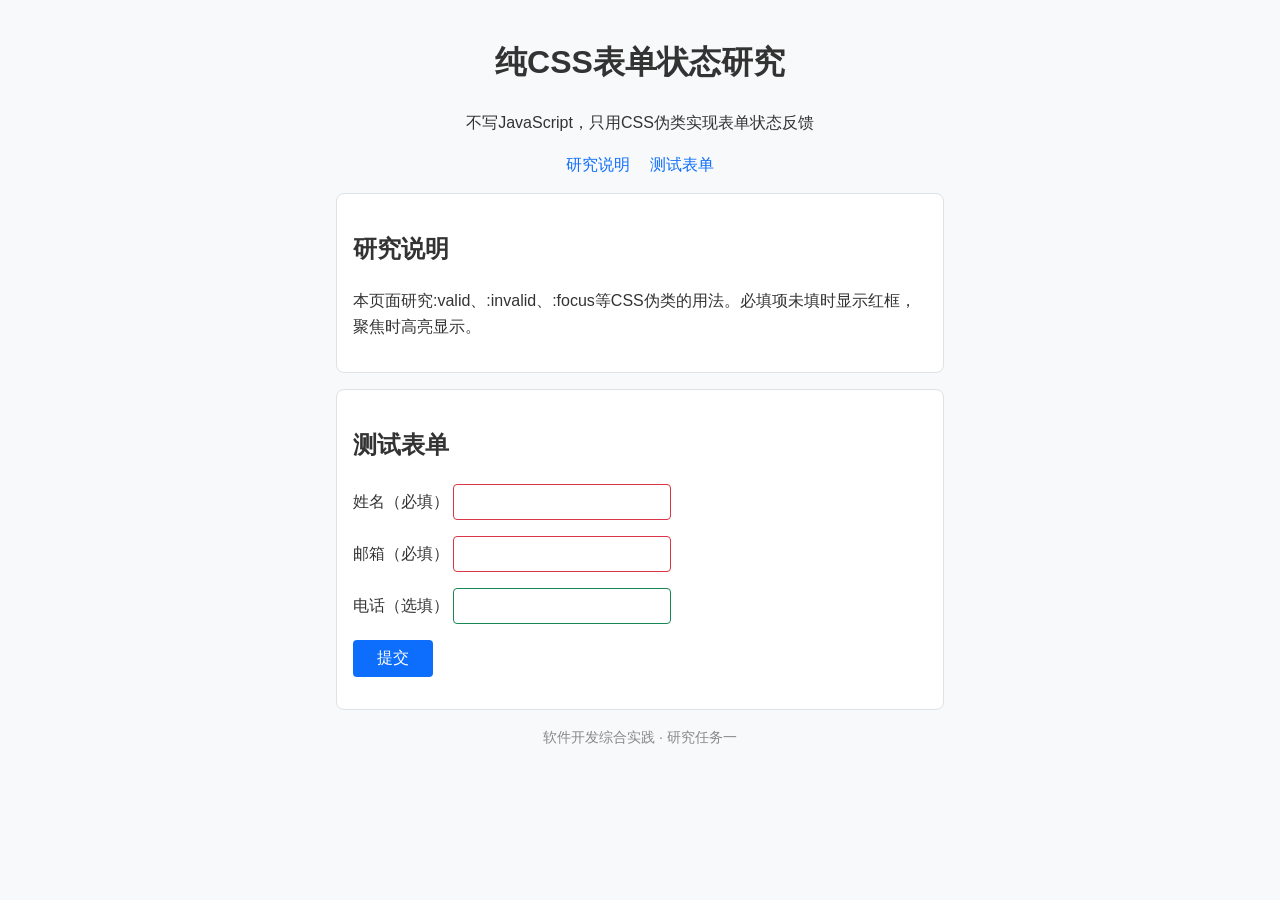
<file: index.html>
<!DOCTYPE html>
<html lang="zh-CN">
<head>
  <meta charset="UTF-8">
  <meta name="viewport" content="width=device-width, initial-scale=1.0">
  <title>纯CSS表单状态研究</title>
  <link rel="stylesheet" href="css/style.css">
</head>
<body>
  <header>
    <h1>纯CSS表单状态研究</h1>
    <p>不写JavaScript，只用CSS伪类实现表单状态反馈</p>
  </header>
  <nav>
    <a href="#intro">研究说明</a>
    <a href="#form">测试表单</a>
  </nav>
  <main>
    <section id="intro">
      <h2>研究说明</h2>
      <p>本页面研究:valid、:invalid、:focus等CSS伪类的用法。必填项未填时显示红框，聚焦时高亮显示。</p>
    </section>
    <section id="form">
      <h2>测试表单</h2>
      <form action="#" method="get">
        <p>
          <label for="name">姓名（必填）</label>
          <input type="text" id="name" name="name" required>
        </p>
        <p>
          <label for="mail">邮箱（必填）</label>
          <input type="email" id="mail" name="mail" required>
        </p>
        <p>
          <label for="phone">电话（选填）</label>
          <input type="text" id="phone" name="phone">
        </p>
        <p>
          <button type="submit">提交</button>
        </p>
      </form>
    </section>
  </main>
  <footer>
    <p>软件开发综合实践 · 研究任务一</p>
  </footer>
</body>
</html>
</file>
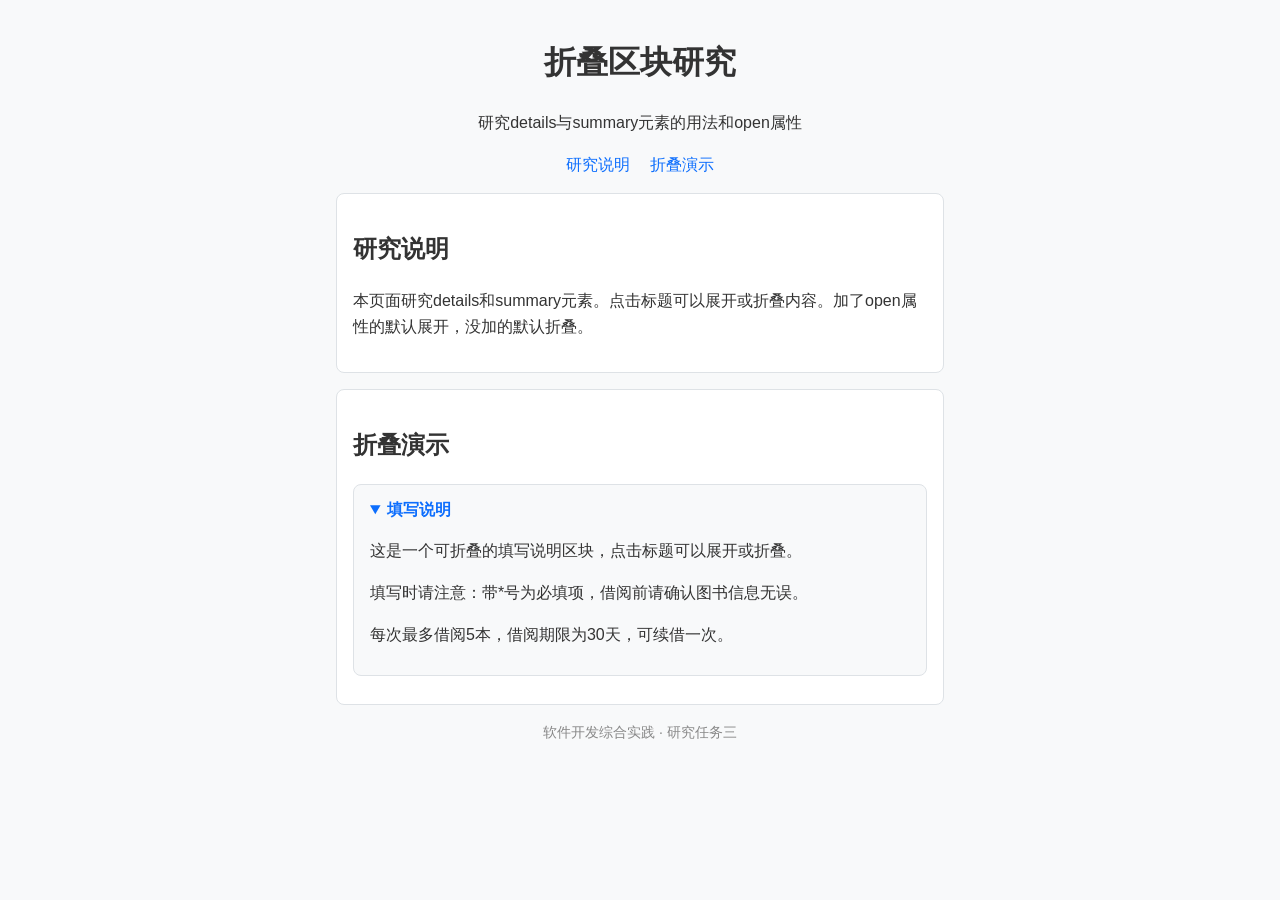
<file: details.html>
<!DOCTYPE html>
<html lang="zh-CN">
<head>
  <meta charset="UTF-8">
  <meta name="viewport" content="width=device-width, initial-scale=1.0">
  <title>折叠区块研究</title>
  <link rel="stylesheet" href="css/style.css">
</head>
<body>
  <header>
    <h1>折叠区块研究</h1>
    <p>研究details与summary元素的用法和open属性</p>
  </header>
  <nav>
    <a href="#intro">研究说明</a>
    <a href="#demo">折叠演示</a>
  </nav>
  <main>
    <section id="intro">
      <h2>研究说明</h2>
      <p>本页面研究details和summary元素。点击标题可以展开或折叠内容。加了open属性的默认展开，没加的默认折叠。</p>
    </section>
    <section id="demo">
      <h2>折叠演示</h2>
      <details open>
        <summary>填写说明</summary>
        <p>这是一个可折叠的填写说明区块，点击标题可以展开或折叠。</p>
        <p>填写时请注意：带*号为必填项，借阅前请确认图书信息无误。</p>
        <p>每次最多借阅5本，借阅期限为30天，可续借一次。</p>
      </details>
    </section>
  </main>
  <footer>
    <p>软件开发综合实践 · 研究任务三</p>
  </footer>
</body>
</html>
</file>
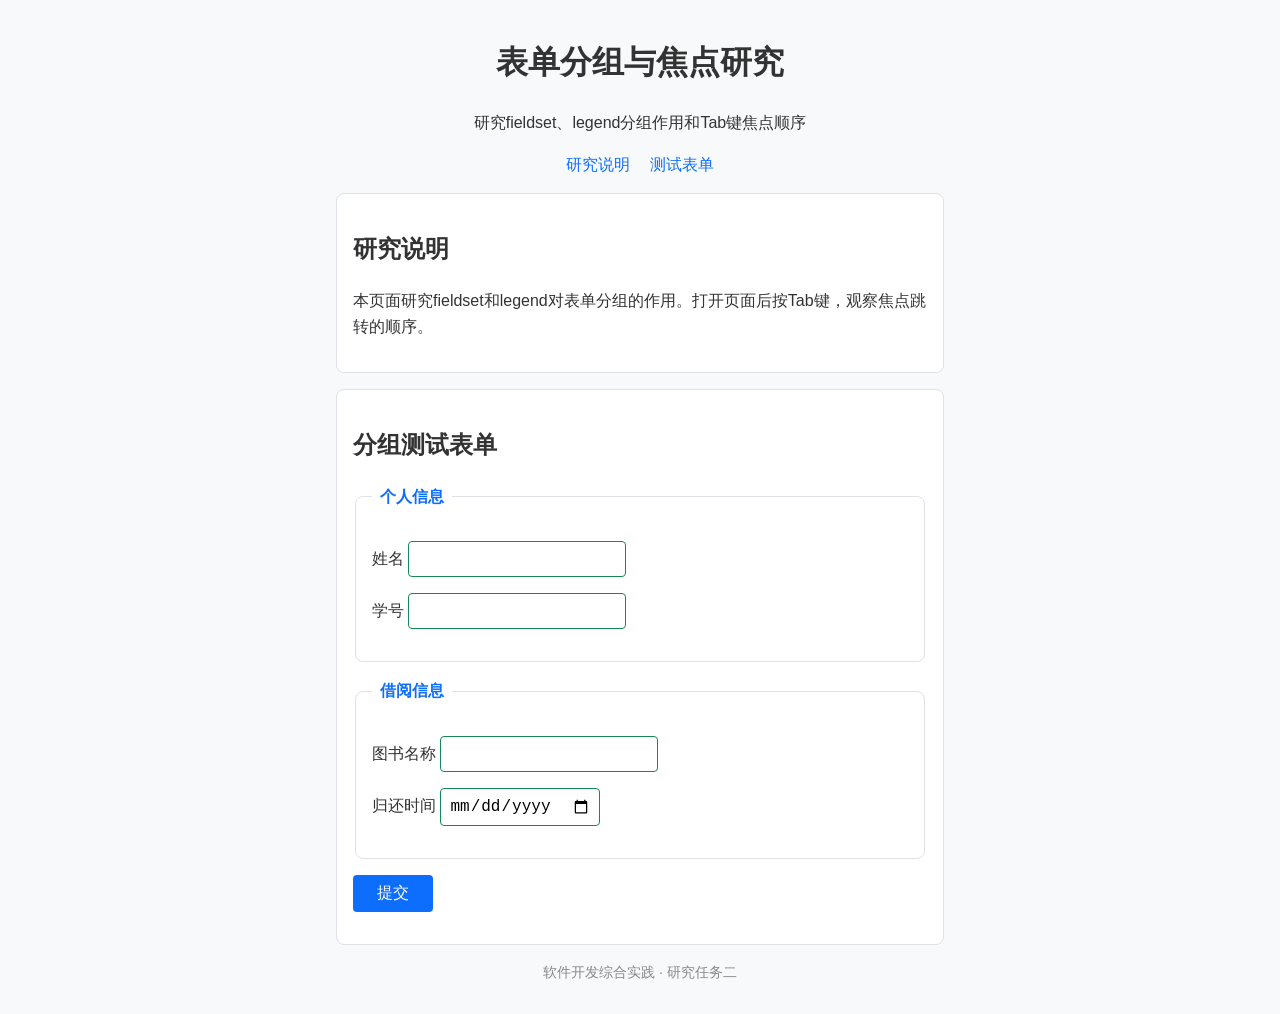
<file: fieldset.html>
<!DOCTYPE html>
<html lang="zh-CN">
<head>
  <meta charset="UTF-8">
  <meta name="viewport" content="width=device-width, initial-scale=1.0">
  <title>表单分组与焦点研究</title>
  <link rel="stylesheet" href="css/style.css">
</head>
<body>
  <header>
    <h1>表单分组与焦点研究</h1>
    <p>研究fieldset、legend分组作用和Tab键焦点顺序</p>
  </header>
  <nav>
    <a href="#intro">研究说明</a>
    <a href="#form">测试表单</a>
  </nav>
  <main>
    <section id="intro">
      <h2>研究说明</h2>
      <p>本页面研究fieldset和legend对表单分组的作用。打开页面后按Tab键，观察焦点跳转的顺序。</p>
    </section>
    <section id="form">
      <h2>分组测试表单</h2>
      <form action="#" method="get">
        <fieldset>
          <legend>个人信息</legend>
          <p>
            <label for="name">姓名</label>
            <input type="text" id="name" name="name">
          </p>
          <p>
            <label for="studentid">学号</label>
            <input type="text" id="studentid" name="studentid">
          </p>
        </fieldset>
        <fieldset>
          <legend>借阅信息</legend>
          <p>
            <label for="bookname">图书名称</label>
            <input type="text" id="bookname" name="bookname">
          </p>
          <p>
            <label for="returndate">归还时间</label>
            <input type="date" id="returndate" name="returndate">
          </p>
        </fieldset>
        <p>
          <button type="submit">提交</button>
        </p>
      </form>
    </section>
  </main>
  <footer>
    <p>软件开发综合实践 · 研究任务二</p>
  </footer>
</body>
</html>
</file>
<file: css/style.css>
* {
  box-sizing: border-box;
}

body {
  font-family: "Microsoft YaHei", "PingFang SC", sans-serif;
  color: #333;
  line-height: 1.6;
  background-color: #f8f9fa;
  max-width: 640px;
  margin: 0 auto;
  padding: 16px;
}

header {
  text-align: center;
}

nav {
  text-align: center;
  margin-bottom: 16px;
}

nav a {
  color: #0d6efd;
  text-decoration: none;
  margin: 0 8px;
}

section {
  background: #fff;
  border: 1px solid #dee2e6;
  border-radius: 8px;
  padding: 16px;
  margin-bottom: 16px;
}

input, button {
  font-size: 16px;
  padding: 8px;
  border: 1px solid #ccc;
  border-radius: 4px;
}

button {
  background: #0d6efd;
  color: #fff;
  border: none;
  padding: 8px 24px;
}

footer {
  text-align: center;
  color: #888;
  font-size: 14px;
}

/* 研究任务一：CSS伪类表单状态 */

/* 必填项无效时：红色边框 */
input:invalid {
  border-color: #dc3545;
}

/* 必填项有效时：绿色边框 */
input:valid {
  border-color: #198754;
}

/* 聚焦时高亮：蓝色边框 + 阴影（放在最后，覆盖前面的颜色） */
input:focus {
  outline: none;
  border-color: #0d6efd;
  box-shadow: 0 0 5px rgba(13, 110, 253, 0.3);
}

/* 研究任务二：fieldset分组样式 */
fieldset {
  border: 1px solid #dee2e6;
  border-radius: 8px;
  padding: 16px;
  margin-bottom: 16px;
}

legend {
  font-weight: bold;
  color: #0d6efd;
  padding: 0 8px;
}

/* 研究任务三：details折叠区块样式 */
details {
  border: 1px solid #dee2e6;
  border-radius: 8px;
  padding: 12px 16px;
  margin-bottom: 12px;
  background: #f8f9fa;
}

summary {
  font-weight: bold;
  cursor: pointer;
  color: #0d6efd;
}
</file>
